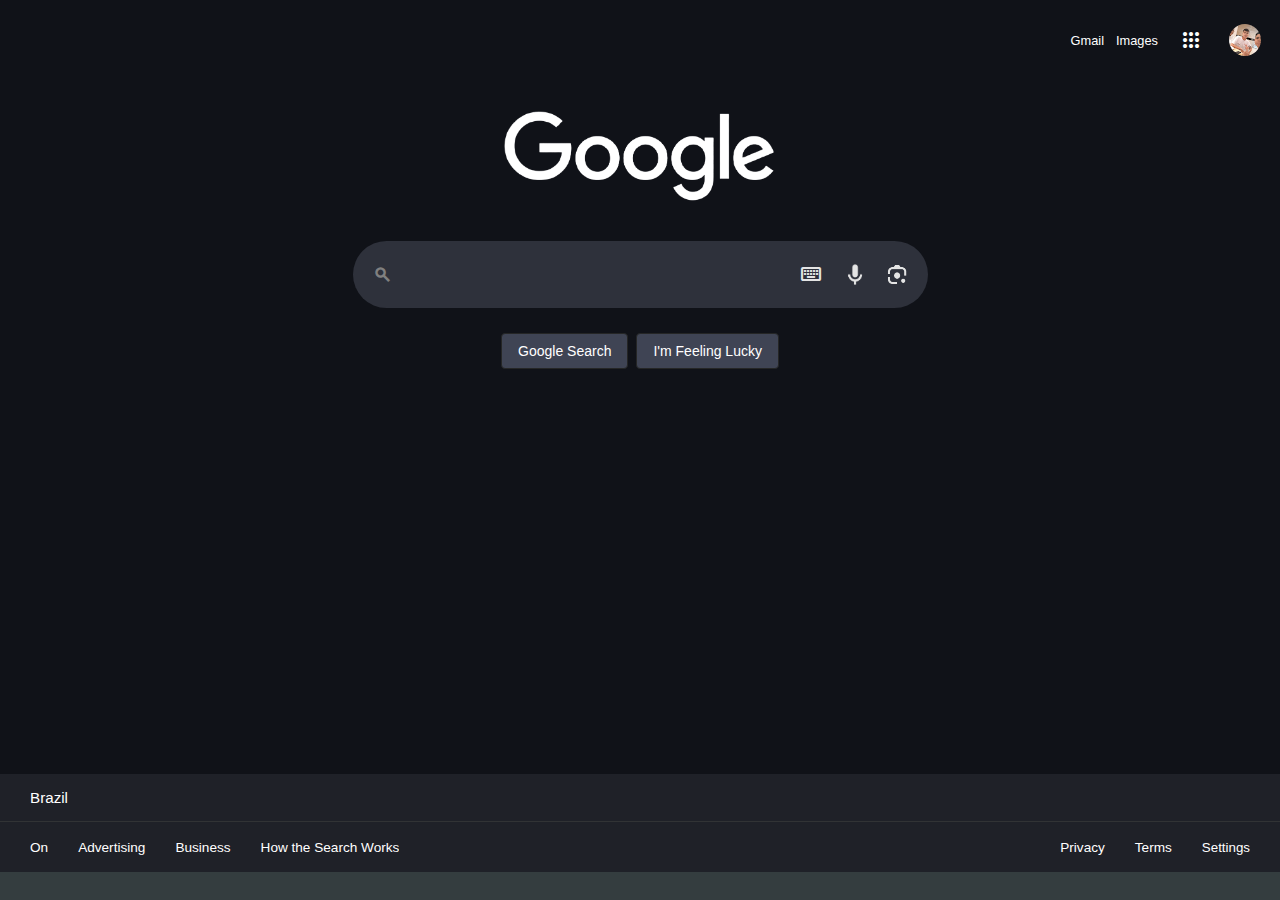
<file: index.html>
<!DOCTYPE html>
<html lang="pt-BR">
<head>
    <meta charset="UTF-8">
    <meta name="viewport" content="width=device-width, initial-scale=1.0">
    <link rel="preconnect" href="https://fonts.googleapis.com">
    <link rel="stylesheet" href="https://fonts.googleapis.com/css2?family=Material+Symbols+Outlined:opsz,wght,FILL,GRAD@24,400,0,0" />
    <link rel="stylesheet" href="./global/css/style.css">
    <link rel="stylesheet" href="./css/style.css">
    <link rel="shortcut icon" href="https://cdn-icons-png.flaticon.com/512/720/720255.png" type="image/x-icon">
    <script src="./global/js/script.js" defer></script>
    <script src="./js/script.js" defer></script>
    <title>Google</title>
</head>
<body class="over">
    <main class="center over">
        <nav class="center over menu">
            <div class="center over search-more">
                <a href="https://mail.google.com/mail/u/0/?ogbl">Gmail</a>
                <a href="./search-image/search-image.html">Images</a>
                <span class="material-symbols-outlined center over btn-apps">apps</span>
                <img src="./global/image/photo.png" class="btn-perfil" draggable="false" alt="User Photo">
            </div>
        </nav>
        <div class="content-search center over">
            <div class="logo center over"></div>
            <div class="search center over">
                <span class="material-symbols-outlined">search</span>
                <input type="search" autocomplete="off">
                <button class="keyboard center over">
                    <span class="material-symbols-outlined">
                        keyboard
                        </span>
                </button>
                <div class="voice center over"></div>
                <div class="lens center over"></div>
            </div>
            <div class="center over recent-search">
                <div class="center over recent search-1">
                    <span class="material-symbols-outlined center over">
                    schedule
                    </span>
                    <div class="center over content-recent">
                        <p class="over"></p>
                    </div>
                <button class="center over delete-1">Delete</button>
                </div>
                <div class="center over recent search-2">
                    <span class="material-symbols-outlined center over">
                    schedule
                    </span>
                    <div class="center over content-recent">
                        <p class="over"></p>
                    </div>
                <button class="center over delete-2">Delete</button>
                </div>
                <div class="center over recent search-3">
                    <span class="material-symbols-outlined center over">
                    schedule
                    </span>
                    <div class="center over content-recent">
                        <p class="over"></p>
                    </div>
                <button class="center over delete-3">Delete</button>
                </div>
                <div class="center over recent search-4">
                    <span class="material-symbols-outlined center over">
                    schedule
                    </span>
                    <div class="center over content-recent">
                        <p class="over"></p>
                    </div>
                <button class="center over delete-4">Delete</button>
                </div>
                <div class="center over buttons-search-recent">
                    <button class="center over pesquisar">Google Search</button>
                    <button class="center over lucky">I'm Feeling Lucky</button>
                </div>
            </div>
            <div class="center over buttons-search">
                <button class="center over pesquisar">Google Search</button>
                <button class="center over lucky">I'm Feeling Lucky</button>
            </div>
        </div>
        <section class="center over box-settings closed-settings">
            <div class="center over type-settings">
                <a href="https://www.google.com/preferences?hl=pt-BR&authuser=0&fg=1">Search Settings</a>
                <a href="./advanced-search/advanced-search.html">Advanced search</a>
                <a href="https://myaccount.google.com/yourdata/search?utm_source=googlemenu&fg=1&pli=1">Your dara in the Search</a>
                <a href="https://myactivity.google.com/product/search?utm_source=google&hl=pt-BR&fg=1&pli=1">Search history</a>
                <a href="https://support.google.com/websearch/?visit_id=638814425280143952-1043797217&hl=pt-BR&rd=2#topic=3378866">Search help</a>
                <a href="">Send feedback</a>
            </div>
            <div class="center over tema">
                <div class="center over content-tema situacao actived-tema">
                    Dark theme:&nbsp;<span>enabled</span>&nbsp;<span class="material-symbols-outlined center over icon-situacao"></span>
                </div>
            </div>
        </section>
        <section class="center apps closed-app">
            <div class="center allApps">
                <div class="aplicativos center over">
                    <div class="linha-app center over">
                        <a href="https://myaccount.google.com/?utm_source=OGB&utm_medium=app" class="center over app">
                            <img src="./global/image/photo.png" draggable="false" alt="Account" style="border-radius: 50%;">
                            Account
                        </a>
                        <a class="app center over" href="https://www.google.com/?authuser=0">
                            <img src="./global/icons/G.png" draggable="false" alt="Search">
                            Search
                        </a>
                        <a class="app center over" href="https://www.google.com/maps?authuser=0">
                            <img src="./global/icons/maps.webp" draggable="false" alt="Maps">
                            Maps
                        </a>
                    </div>
                    <div class="linha-app center over">
                        <a class="app center over" href="https://www.youtube.com/?authuser=0">
                            <img src="./global/icons/youtube.png" draggable="false" alt="Youtube">
                            Youtube
                        </a>
                        <a class="app center over" href="https://play.google.com/store/games?device=windows">
                            <img src="./global/icons/google-play.png" draggable="false" alt="Play">
                            Play
                        </a>
                        <a class="app center over" href="https://news.google.com/?authuser=0">
                            <img src="./global/icons/news.png" draggable="false" alt="News">
                            News
                        </a>
                    </div>
                    <div class="linha-app center over">
                        <a class="app center over" href="https://mail.google.com/mail/u/0/">
                            <img src="./global/icons/gmail.png" draggable="false" alt="Gmail">
                            Gmail
                        </a>
                        <a class="app center over" href="https://meet.google.com/landing?hs=197&authuser=0&pli=1">
                            <img src="./global/icons/meet.png" draggable="false" alt="Meet">
                            Meet
                        </a>
                        <a class="app center over" href="https://chat.google.com/?authuser=0">
                            <img src="./global/icons/chat.png" draggable="false" alt="Chat">
                            Chat
                        </a>
                    </div>
                    <div class="linha-app center over">
                        <a class="app center over" href="https://contacts.google.com/">
                            <img src="./global/icons/contacts.png" draggable="false" alt="Contacts">
                            Contacts
                        </a>
                        <a class="app center over" href="https://drive.google.com/?authuser=0">
                            <img src="./global/icons/google-drive.png" draggable="false" alt="Drive">
                            Drive
                        </a>
                        <a class="app center over" href="https://calendar.google.com/calendar/u/0/r?pli=1">
                            <img src="./global/icons/agenda.png" draggable="false" alt="Calendar">
                            Calendar
                        </a>
                    </div>
                    <div class="linha-app center over">
                        <a class="app center over" href="https://translate.google.com/?sl=en&tl=pt&op=translate">
                            <img src="./global/icons/tradutor.png" draggable="false" alt="Translator">
                            Translator
                        </a>
                        <a class="app center over" href="https://photos.google.com/?pli=1">
                            <img src="./global/icons/fotos.png" draggable="false" alt="Photos">
                            Photos
                        </a>
                        <a class="app center over" href="https://www.google.com/shopping?source=og&authuser=0">
                            <img src="./global/icons/shopping.png" draggable="false" alt="Shopping">
                            Shopping
                        </a>
                    </div>
                    <div class="linha-app center over">
                        <div class="app center over" href="https://gemini.google.com/?utm_source=app_launcher&utm_medium=owned&utm_campaign=base_all">
                            <img src="./global/icons/Gemini.png" draggable="false" alt="Gemini">
                            Gemini
                        </div>
                    </div>
                </div>
                <div class="docs center over">
                    <div class="linha-app center over">
                        <a href="https://www.google.com/finance/?authuser=0" class="center over app">
                            <img src="./global/icons/financas.png" draggable="false" alt="Finances" style="border-radius: 50%;">
                            Finances
                        </a>
                        <a class="app center over" href="https://docs.google.com/document/u/0/?usp=docs_alc&pli=1">
                            <img src="./global/icons/docs.png" draggable="false" alt="Documents">
                            Documents
                        </a>
                        <a class="app center over" href="https://docs.google.com/spreadsheets/u/0/">
                            <img src="./global/icons/planilhas.png" draggable="false" alt="Spreadsheets">
                            Spreadsheets
                        </a>
                    </div>
                    <div class="linha-app center over">
                        <a class="app center over" href="https://docs.google.com/presentation/u/0/">
                            <img src="./global/icons/apresentacao.png" draggable="false" alt="Presentations">
                            Presentations
                        </a>
                        <a class="app center over" href="https://books.google.com/?authuser=0">
                            <img src="./global/icons/book.webp" draggable="false" alt="Books">
                            Books
                        </a>
                        <a class="app center over" href="https://www.blogger.com/about/?bpli=1">
                            <img src="./global/icons/blogger.jpg" draggable="false" alt="Blogger">
                            Blogger
                        </a>
                    </div>
                    <div class="linha-app center over">
                        <a class="app center over" href="https://keep.google.com/u/0/">
                            <img src="./global/icons/keep.png" draggable="false" alt="Keep">
                            Keep
                        </a>
                        <a class="app center over" href="https://classroom.google.com/">
                            <img src="./global/icons/classroom.svg" draggable="false" alt="Classroom">
                            Classroom
                        </a>
                        <a class="app center over" href="https://earth.google.com/web/?authuser=0">
                            <img src="./global/icons/earth.png" draggable="false" alt="Earth">
                            Earth
                        </a>
                    </div>
                    <div class="linha-app center over">
                        <a class="app center over" href="https://www.google.com/interests/saved?authuser=0https://www.google.com/interests/saved?authuser=0">
                            <img src="./global/icons/save.png" draggable="false" alt="Save">
                            Save
                        </a>
                        <a class="app center over" href="https://artsandculture.google.com/?utm_source=ogs.google.com&utm_medium=referral&authuser=0">
                            <img src="./global/icons/art.png" draggable="false" alt="Culture">
                            Culture
                        </a>
                        <a class="app center over" href="https://ads.google.com/home/?subid=ww-ww-xs-ip-awhc-a-ogb_cons!o2&authuser=0">
                            <img src="./global/icons/ads.png" draggable="false" alt="Google Ads">
                            Google Ads
                        </a>
                    </div>
                    <div class="linha-app center over">
                        <a class="app center over" href="https://one.google.com/?utm_source=app_launcher&utm_medium=web&utm_campaign=all&utm_content=google_oo">
                            <img src="./global/icons/one.png" draggable="false" alt="Google One">
                            Google One
                        </a>
                        <a class="app center over" href="https://www.google.com/travel/?dest_src=al&authuser=0">
                            <img src="./global/icons/viages.svg" draggable="false" alt="Trips">
                            Trips
                        </a>
                        <a class="app center over" href="https://docs.google.com/forms/u/0/">
                            <img src="./global/icons/form.png" draggable="false" alt="Forms">
                            Forms
                        </a>
                    </div>
                    <div class="linha-app center over">
                        <a class="app center over" href="https://store.google.com/?utm_source=app_launcher&utm_medium=google_oo&utm_campaign=GS107345&authuser=0">
                            <img src="./global/icons/google-store.png" draggable="false" alt="Google Store">
                            Google Store
                        </a>
                        <a class="app center over" href="https://myadcenter.google.com/?ref=app-launcher&authuser=0">
                            <img src="./global/icons/anuncios.webp" draggable="false" alt="My Ad Center">
                            My Ad Center
                        </a>
                        <a class="app center over" href="https://merchants.google.com/noaccess/?authuser=0&continue=https://merchants.google.com/mc/?authuser%3D0">
                            <img src="./global/icons/merchan.png" draggable="false" alt="Merchant Center">
                            Menchant Center
                        </a>
                    </div>
                    <div class="linha-app center over">
                        <a class="app center over" href="https://chromewebstore.google.com/">
                            <img src="./global/icons/google-chrome.png" draggable="false" alt="Chrome Store">
                            Chrome Store
                        </a>
                        <a class="app center over" href="https://passwords.google.com/?utm_source=OGB&utm_medium=AL&pli=1">
                            <img src="./global/icons/password.png" draggable="false" alt="Password Manager">
                            Password Manager
                        </a>
                        <a class="app center over" href="https://analytics.google.com/analytics/web/?utm_source=OGB&utm_medium=app&authuser=0">
                            <img src="./global/icons/analytics.png" draggable="false" alt="Analytics">
                            Analytics
                        </a>
                    </div>
                    <div class="linha-app center over">
                        <div class="app center over" href="https://music.youtube.com/?utm_source=app_launcher">
                            <img src="./global/icons/music.png" draggable="false" alt="Youtube Music">
                            Youtube Music
                        </div>
                    </div>
                </div>
                <div class="center over more-app">
                    <button type="button" class="center over btn-more-app">
                        <a href="https://about.google/products/">More from Google</a>
                    </button>
                </div>
            </div>
        </section>
        <div class="center over hover-apps">
            Google Apps
        </div>
        <div class="center over hover-perfil">
            <p>Google Account<p>
            <p class="color-account">Eryck Borges</p>
            <p class="color-account">eryckborges2502@gmail.com</p>
        </div>
    </main>
    <footer class="center over footer">
        <div class="pais center over">
            <span>Brazil</span>
        </div>
        <nav class="center over footer-links">
            <div class="left-links center over">
                <a href="https://about.google/?utm_source=google-BR&utm_medium=referral&utm_campaign=hp-footer&fg=1">On</a>
                <a href="https://ads.google.com/intl/pt-BR_br/home/?subid=ww-ww-et-g-awa-a-g_hpafoot1_1!o2&utm_source=google.com&utm_medium=referral&utm_campaign=google_hpafooter&fg=1">Advertising</a>
                <a href="https://www.google.com/business/?subid=ww-ww-et-g-awa-a-g_hpbfoot1_1!o2&utm_source=google.com&utm_medium=referral&utm_campaign=google_hpbfooter&fg=1">Business</a>
                <a href="https://www.google.com/search/howsearchworks/?fg=1">How the Search Works</a>
            </div>
            <div class="right-links center over">
                <a href="https://policies.google.com/privacy?hl=pt-BR&fg=1">Privacy</a>
                <a href="https://policies.google.com/terms?hl=pt-BR&fg=1">Terms</a>
                <button class="center over settings">Settings</button>
            </div>
        </nav>  
    </footer>
</body>
</html>
</file>
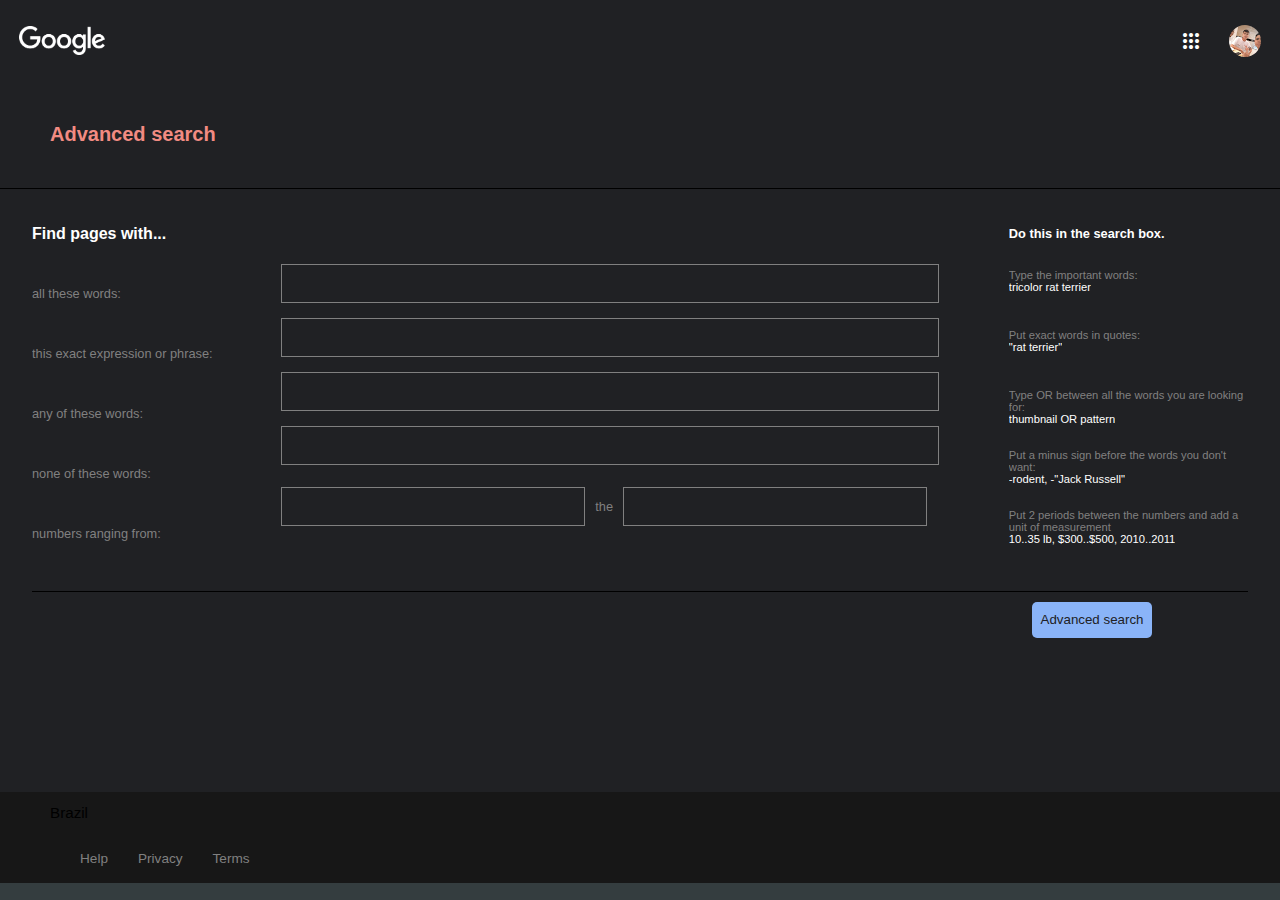
<file: advanced-search/advanced-search.html>
<!DOCTYPE html>
<html lang="pt-BR">
<head>
    <meta charset="UTF-8">
    <meta name="viewport" content="width=device-width, initial-scale=1.0">
    <link rel="preconnect" href="https://fonts.googleapis.com">
    <link rel="stylesheet" href="https://fonts.googleapis.com/css2?family=Material+Symbols+Outlined:opsz,wght,FILL,GRAD@24,400,0,0" />
    <link rel="stylesheet" href="../global/css/style.css">
    <link rel="stylesheet" href="./css/style.css">
    <link rel="shortcut icon" href="https://cdn-icons-png.flaticon.com/512/720/720255.png" type="image/x-icon">
    <script src="../global/js/script.js" defer></script>
    <script src="./js/script.js" defer></script>
    <title>Google Advanced Search</title>
</head>
<body class="over center">
    <main class="center over">
        <nav class="center over menu">
            <img src="./icon/google.png" draggable="false" class="center over logoGoogle" alt="Logo Google">
            <div class="center over search-more">
                <span class="material-symbols-outlined center over btn-apps">apps</span>
                <img src="../global/image/photo.png" class="btn-perfil" draggable="false" alt="User Photo">
            </div>
        </nav>
        <section class="center over advanced-search">
            <div class="center over form">
                <div class="over advanced center">
                    <h1 class="over">Advanced search</h1>
                </div>
                <div class="center over content-form">
                    <div class="center over first-form">
                    <div class="center over desc"> 
                        <h2 class="over center">Find pages with...</h2>
                        <span class="over center">all these words:</span>
                        <span class="over center">this exact expression or phrase:</span>
                        <span class="over center">any of these words:</span>
                        <span class="over center">none of these words:</span>
                        <span class="over center">numbers ranging from:</span>
                    </div>
                    <div class="center over inputs">
                        <div class="space"></div>
                        <input type="text" class="all">
                        <input type="text" class="all">
                        <input type="text" class="all">
                        <input type="text" class="all">
                        <div class="center over allType">
                            <input type="text">the
                            <input type="text">
                        </div>
                    </div>
                    <div class="center over descType"> 
                        <h2 class="over center">Do this in the search box.</h2>
                        <span class="over center">Type the important words:<span class="over" style="color: var(--branco)"> tricolor rat terrier</span></span>
                        <span class="over center">Put exact words in quotes:<span class="over" style="color: var(--branco)">"rat terrier"</span></span>
                        <span class="over center">Type OR between all the words you are looking for:<span class="over" style="color: var(--branco)">thumbnail OR pattern</span></span>
                        <span class="over center">Put a minus sign before the words you don't want:<span class="over" style="color: var(--branco)">-rodent, -"Jack Russell"</span></span>
                        <span class="over center">Put 2 periods between the numbers and add a unit of measurement<span class="over" style="color: var(--branco)">10..35 lb, $300..$500, 2010..2011</span></span>
                    </div>
                    </div>
                    <div class="btn-search center over">
                        <button class="btn-advanced-search center over">
                            Advanced search
                        </button>
                    </div>
                </div>
            </div>
        </section>
        <section class="center apps closed-app">
            <div class="center allApps">
                <div class="aplicativos center over">
                    <div class="linha-app center over">
                        <a href="https://myaccount.google.com/?utm_source=OGB&utm_medium=app" class="center over app">
                            <img src="../global/image/photo.png" draggable="false" alt="Account" style="border-radius: 50%;">
                            Account
                        </a>
                        <a class="app center over" href="https://www.google.com/?authuser=0">
                            <img src="../global/icons/G.png" draggable="false" alt="Search">
                            Search
                        </a>
                        <a class="app center over" href="https://www.google.com/maps?authuser=0">
                            <img src="../global/icons/maps.webp" draggable="false" alt="Maps">
                            Maps
                        </a>
                    </div>
                    <div class="linha-app center over">
                        <a class="app center over" href="https://www.youtube.com/?authuser=0">
                            <img src="../global/icons/youtube.png" draggable="false" alt="Youtube">
                            Youtube
                        </a>
                        <a class="app center over" href="https://play.google.com/store/games?device=windows">
                            <img src="../global/icons/google-play.png" draggable="false" alt="Play">
                            Play
                        </a>
                        <a class="app center over" href="https://news.google.com/?authuser=0">
                            <img src="../global/icons/news.png" draggable="false" alt="News">
                            News
                        </a>
                    </div>
                    <div class="linha-app center over">
                        <a class="app center over" href="https://mail.google.com/mail/u/0/">
                            <img src="../global/icons/gmail.png" draggable="false" alt="Gmail">
                            Gmail
                        </a>
                        <a class="app center over" href="https://meet.google.com/landing?hs=197&authuser=0&pli=1">
                            <img src="../global/icons/meet.png" draggable="false" alt="Meet">
                            Meet
                        </a>
                        <a class="app center over" href="https://chat.google.com/?authuser=0">
                            <img src="../global/icons/chat.png" draggable="false" alt="Chat">
                            Chat
                        </a>
                    </div>
                    <div class="linha-app center over">
                        <a class="app center over" href="https://contacts.google.com/">
                            <img src="../global/icons/contacts.png" draggable="false" alt="Contacts">
                            Contacts
                        </a>
                        <a class="app center over" href="https://drive.google.com/?authuser=0">
                            <img src="../global/icons/google-drive.png" draggable="false" alt="Drive">
                            Drive
                        </a>
                        <a class="app center over" href="https://calendar.google.com/calendar/u/0/r?pli=1">
                            <img src="../global/icons/agenda.png" draggable="false" alt="Calendar">
                            Calendar
                        </a>
                    </div>
                    <div class="linha-app center over">
                        <a class="app center over" href="https://translate.google.com/?sl=en&tl=pt&op=translate">
                            <img src="../global/icons/tradutor.png" draggable="false" alt="Translator">
                            Translator
                        </a>
                        <a class="app center over" href="https://photos.google.com/?pli=1">
                            <img src="../global/icons/fotos.png" draggable="false" alt="Photos">
                            Photos
                        </a>
                        <a class="app center over" href="https://www.google.com/shopping?source=og&authuser=0">
                            <img src="../global/icons/shopping.png" draggable="false" alt="Shopping">
                            Shopping
                        </a>
                    </div>
                    <div class="linha-app center over">
                        <div class="app center over" href="https://gemini.google.com/?utm_source=app_launcher&utm_medium=owned&utm_campaign=base_all">
                            <img src="../global/icons/Gemini.png" draggable="false" alt="Gemini">
                            Gemini
                        </div>
                    </div>
                </div>
                <div class="docs center over">
                    <div class="linha-app center over">
                        <a href="https://www.google.com/finance/?authuser=0" class="center over app">
                            <img src="../global/icons/financas.png" draggable="false" alt="Finances" style="border-radius: 50%;">
                            Finances
                        </a>
                        <a class="app center over" href="https://docs.google.com/document/u/0/?usp=docs_alc&pli=1">
                            <img src="../global/icons/docs.png" draggable="false" alt="Documents">
                            Documents
                        </a>
                        <a class="app center over" href="https://docs.google.com/spreadsheets/u/0/">
                            <img src="../global/icons/planilhas.png" draggable="false" alt="Spreadsheets">
                            Spreadsheets
                        </a>
                    </div>
                    <div class="linha-app center over">
                        <a class="app center over" href="https://docs.google.com/presentation/u/0/">
                            <img src="../global/icons/apresentacao.png" draggable="false" alt="Presentations">
                            Presentations
                        </a>
                        <a class="app center over" href="https://books.google.com/?authuser=0">
                            <img src="../global/icons/book.webp" draggable="false" alt="Books">
                            Books
                        </a>
                        <a class="app center over" href="https://www.blogger.com/about/?bpli=1">
                            <img src="../global/icons/blogger.jpg" draggable="false" alt="Blogger">
                            Blogger
                        </a>
                    </div>
                    <div class="linha-app center over">
                        <a class="app center over" href="https://keep.google.com/u/0/">
                            <img src="../global/icons/keep.png" draggable="false" alt="Keep">
                            Keep
                        </a>
                        <a class="app center over" href="https://classroom.google.com/">
                            <img src="../global/icons/classroom.svg" draggable="false" alt="Classroom">
                            Classroom
                        </a>
                        <a class="app center over" href="https://earth.google.com/web/?authuser=0">
                            <img src="../global/icons/earth.png" draggable="false" alt="Earth">
                            Earth
                        </a>
                    </div>
                    <div class="linha-app center over">
                        <a class="app center over" href="https://www.google.com/interests/saved?authuser=0https://www.google.com/interests/saved?authuser=0">
                            <img src="../global/icons/save.png" draggable="false" alt="Save">
                            Save
                        </a>
                        <a class="app center over" href="https://artsandculture.google.com/?utm_source=ogs.google.com&utm_medium=referral&authuser=0">
                            <img src="../global/icons/art.png" draggable="false" alt="Culture">
                            Culture
                        </a>
                        <a class="app center over" href="https://ads.google.com/home/?subid=ww-ww-xs-ip-awhc-a-ogb_cons!o2&authuser=0">
                            <img src="../global/icons/ads.png" draggable="false" alt="Google Ads">
                            Google Ads
                        </a>
                    </div>
                    <div class="linha-app center over">
                        <a class="app center over" href="https://one.google.com/?utm_source=app_launcher&utm_medium=web&utm_campaign=all&utm_content=google_oo">
                            <img src="../global/icons/one.png" draggable="false" alt="Google One">
                            Google One
                        </a>
                        <a class="app center over" href="https://www.google.com/travel/?dest_src=al&authuser=0">
                            <img src="../global/icons/viages.svg" draggable="false" alt="Trips">
                            Trips
                        </a>
                        <a class="app center over" href="https://docs.google.com/forms/u/0/">
                            <img src="../global/icons/form.png" draggable="false" alt="Forms">
                            Forms
                        </a>
                    </div>
                    <div class="linha-app center over">
                        <a class="app center over" href="https://store.google.com/?utm_source=app_launcher&utm_medium=google_oo&utm_campaign=GS107345&authuser=0">
                            <img src="../global/icons/google-store.png" draggable="false" alt="Google Store">
                            Google Store
                        </a>
                        <a class="app center over" href="https://myadcenter.google.com/?ref=app-launcher&authuser=0">
                            <img src="../global/icons/anuncios.webp" draggable="false" alt="My Ad Center">
                            My Ad Center
                        </a>
                        <a class="app center over" href="https://merchants.google.com/noaccess/?authuser=0&continue=https://merchants.google.com/mc/?authuser%3D0">
                            <img src="../global/icons/merchan.png" draggable="false" alt="Merchant Center">
                            Menchant Center
                        </a>
                    </div>
                    <div class="linha-app center over">
                        <a class="app center over" href="https://chromewebstore.google.com/">
                            <img src="../global/icons/google-chrome.png" draggable="false" alt="Chrome Store">
                            Chrome Store
                        </a>
                        <a class="app center over" href="https://passwords.google.com/?utm_source=OGB&utm_medium=AL&pli=1">
                            <img src="../global/icons/password.png" draggable="false" alt="Password Manager">
                            Password Manager
                        </a>
                        <a class="app center over" href="https://analytics.google.com/analytics/web/?utm_source=OGB&utm_medium=app&authuser=0">
                            <img src="../global/icons/analytics.png" draggable="false" alt="Analytics">
                            Analytics
                        </a>
                    </div>
                    <div class="linha-app center over">
                        <div class="app center over" href="https://music.youtube.com/?utm_source=app_launcher">
                            <img src="../global/icons/music.png" draggable="false" alt="Youtube Music">
                            Youtube Music
                        </div>
                    </div>
                </div>
                <div class="center over more-app">
                    <button type="button" class="center over btn-more-app">
                        <a href="https://about.google/products/">More from Google</a>
                    </button>
                </div>
            </div>
        </section>
        <section class="center over box-settings closed-settings">
            <div class="center over type-settings">
                <a href="https://www.google.com/preferences?hl=pt-BR&authuser=0&fg=1">Search Settings</a>
                <a href="../advanced-search/advanced-search.html">Advanced search</a>
                <a href="https://myactivity.google.com/product/search?utm_source=google&hl=pt-BR&fg=1&pli=1">Search history</a>
                <a href="https://support.google.com/websearch/?visit_id=638814425280143952-1043797217&hl=pt-BR&rd=2#topic=3378866">Search help</a>
                <a href="">Send feedback</a>
            </div>
            <div class="center over tema">
                <div class="center over content-tema">
                    Dark theme:&nbsp;<span class="situacao actived-tema">enabled</span>&nbsp;<span class="material-symbols-outlined icon-situacao center over"></span>
                </div>
            </div>
        </section>
        <div class="center over hover-apps">
            Google Apps
        </div>
        <div class="center over hover-perfil">
            <p>Google Account<p>
            <p class="color-account">Eryck Borges</p>
            <p class="color-account">eryckborges2502@gmail.com</p>
        </div>
    </main>
    <footer class="center over footer-advanced">
        <div class="pais center over">
            <span>Brazil</span>
        </div>
        <nav class="center over footer-links">
            <div class="left-links center over">
                <a href="https://support.google.com/websearch/?visit_id=638816207291081347-2089850011&hl=pt-BR&rd=2#topic=3378866">Help</a>
                <a href="https://policies.google.com/privacy?hl=pt-BR&fg=1">Privacy</a>
                <a href="https://policies.google.com/terms?hl=pt-BR&fg=1">Terms</a>
            </div>
        </nav>
    </footer>
</body>
</html>
</file>
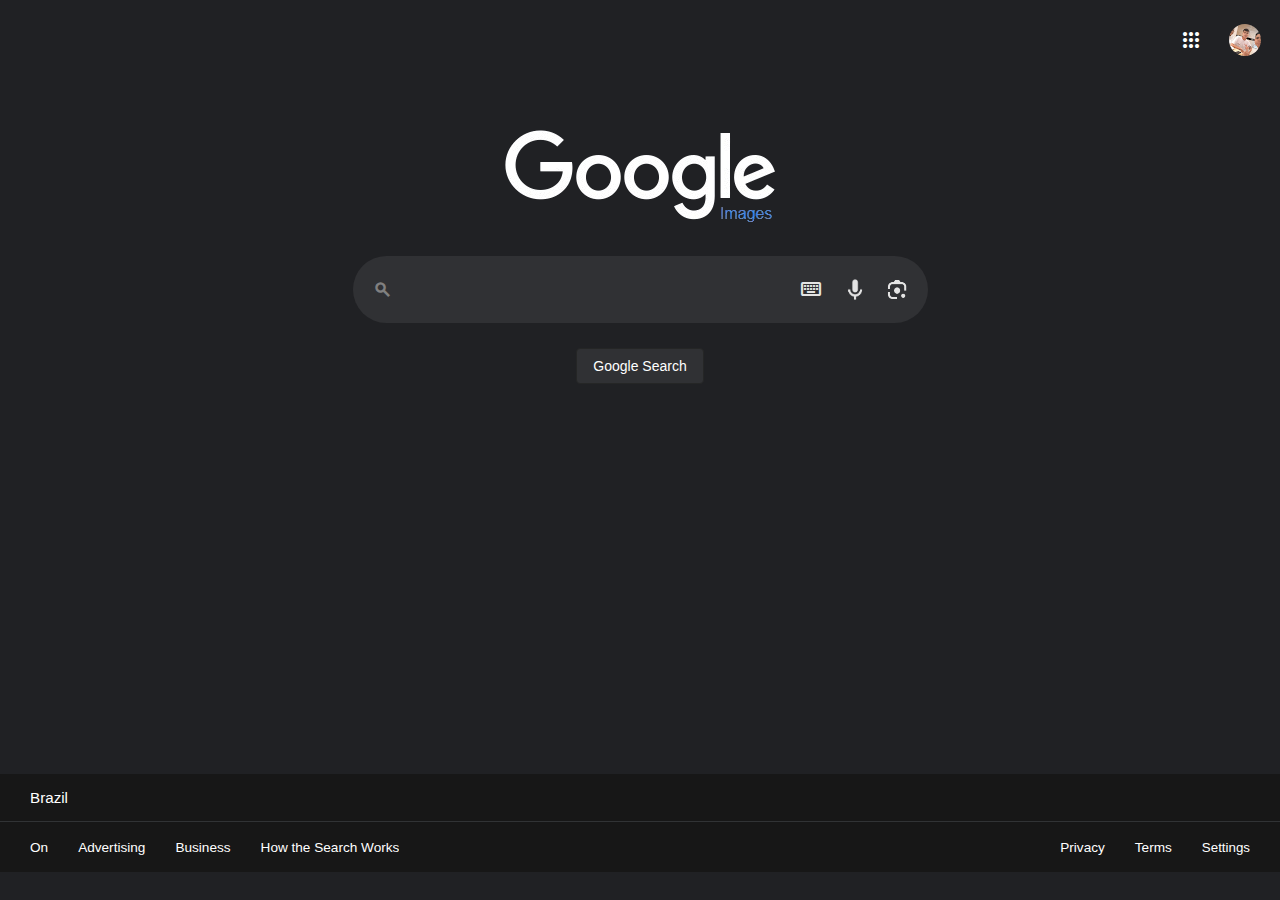
<file: search-image/search-image.html>
<!DOCTYPE html>
<html lang="pt-BR">
<head>
    <meta charset="UTF-8">
    <meta name="viewport" content="width=device-width, initial-scale=1.0">
    <link rel="preconnect" href="https://fonts.googleapis.com">
    <link rel="stylesheet" href="https://fonts.googleapis.com/css2?family=Material+Symbols+Outlined:opsz,wght,FILL,GRAD@24,400,0,0" />
    <link rel="stylesheet" href="../global/css/style.css">
    <link rel="stylesheet" href="./css/style.css">
    <link rel="shortcut icon" href="https://cdn-icons-png.flaticon.com/512/720/720255.png" type="image/x-icon">
    <script src="../global/js/script.js" defer></script>
    <title>Google Images</title>
</head>
<body class="over center">
    <main class="center over">
        <nav class="center over menu">
            <div class="center over search-more">
                <span class="material-symbols-outlined center over btn-apps">apps</span>
                <img src="../global/image/photo.png" draggable="false" class="btn-perfil" alt="User Photo">
            </div>
        </nav>
        <div class="content-search center over">
            <div class="logo center over">
                <img src="./icon/google-image.png" draggable="false" alt="Logo Google Image">
            </div>
            <div class="search center over">
                <span class="material-symbols-outlined">search</span>
                <input type="search" class="image" autocomplete="off">
                <button class="keyboard center over">
                    <span class="material-symbols-outlined">
                        keyboard
                        </span>
                </button>
                <div class="voice center over"></div>
                <div class="lens center over"></div>
            </div>
            <div class="center over recent-search">
                <div class="center over recent search-1">
                    <span class="material-symbols-outlined center over">
                    schedule
                    </span>
                    <div class="center over content-recent">
                        <p class="over"></p>
                    </div>
                <button class="center over delete-1">Delete</button>
                </div>
                <div class="center over recent search-2">
                    <span class="material-symbols-outlined center over">
                    schedule
                    </span>
                    <div class="center over content-recent">
                        <p class="over"></p>
                    </div>
                <button class="center over delete-2">Delete</button>
                </div>
                <div class="center over recent search-3">
                    <span class="material-symbols-outlined center over">
                    schedule
                    </span>
                    <div class="center over content-recent">
                        <p class="over"></p>
                    </div>
                <button class="center over delete-3">Delete</button>
                </div>
                <div class="center over recent search-4">
                    <span class="material-symbols-outlined center over">
                    schedule
                    </span>
                    <div class="center over content-recent">
                        <p class="over"></p>
                    </div>
                <button class="center over delete-4">Delete</button>
                </div>
                <div class="center over buttons-search-recent">
                    <button class="center over pesquisar">Google Search</button>
                </div>
            </div>
            <div class="center over buttons-search">
                <button class="center over pesquisar">Google Search</button>
            </div>
        </div>
        <section class="center over box-settings closed-settings">
            <div class="center over type-settings">
                <a href="https://www.google.com/preferences?hl=pt-BR&authuser=0&fg=1">Search Settings</a>
                <a href="../advanced-search/advanced-search.html">Advanced search</a>
                <a href="https://myactivity.google.com/product/search?utm_source=google&hl=pt-BR&fg=1&pli=1">Search history</a>
                <a href="https://support.google.com/websearch/?visit_id=638814425280143952-1043797217&hl=pt-BR&rd=2#topic=3378866">Search help</a>
                <a href="">Send feedback</a>
            </div>
            <div class="center over tema">
                <div class="center over content-tema">
                    Dark theme:&nbsp;<span class="situacao actived-tema">enabled</span>&nbsp;<span class="material-symbols-outlined icon-situacao center over"></span>
                </div>
            </div>
        </section>
        <section class="center apps closed-app">
            <div class="center allApps">
                <div class="aplicativos center over">
                    <div class="linha-app center over">
                        <a href="https://myaccount.google.com/?utm_source=OGB&utm_medium=app" class="center over app">
                            <img src="../global/image/photo.png" draggable="false" alt="Account" style="border-radius: 50%;">
                            Account
                        </a>
                        <a class="app center over" href="https://www.google.com/?authuser=0">
                            <img src="../global/icons/G.png" draggable="false" alt="Search">
                            Search
                        </a>
                        <a class="app center over" href="https://www.google.com/maps?authuser=0">
                            <img src="../global/icons/maps.webp" draggable="false" alt="Maps">
                            Maps
                        </a>
                    </div>
                    <div class="linha-app center over">
                        <a class="app center over" href="https://www.youtube.com/?authuser=0">
                            <img src="../global/icons/youtube.png" draggable="false" alt="Youtube">
                            Youtube
                        </a>
                        <a class="app center over" href="https://play.google.com/store/games?device=windows">
                            <img src="../global/icons/google-play.png" draggable="false" alt="Play">
                            Play
                        </a>
                        <a class="app center over" href="https://news.google.com/?authuser=0">
                            <img src="../global/icons/news.png" draggable="false" alt="News">
                            News
                        </a>
                    </div>
                    <div class="linha-app center over">
                        <a class="app center over" href="https://mail.google.com/mail/u/0/">
                            <img src="../global/icons/gmail.png" draggable="false" alt="Gmail">
                            Gmail
                        </a>
                        <a class="app center over" href="https://meet.google.com/landing?hs=197&authuser=0&pli=1">
                            <img src="../global/icons/meet.png" draggable="false" alt="Meet">
                            Meet
                        </a>
                        <a class="app center over" href="https://chat.google.com/?authuser=0">
                            <img src="../global/icons/chat.png" draggable="false" alt="Chat">
                            Chat
                        </a>
                    </div>
                    <div class="linha-app center over">
                        <a class="app center over" href="https://contacts.google.com/">
                            <img src="../global/icons/contacts.png" draggable="false" alt="Contacts">
                            Contacts
                        </a>
                        <a class="app center over" href="https://drive.google.com/?authuser=0">
                            <img src="../global/icons/google-drive.png" draggable="false" alt="Drive">
                            Drive
                        </a>
                        <a class="app center over" href="https://calendar.google.com/calendar/u/0/r?pli=1">
                            <img src="../global/icons/agenda.png" draggable="false" alt="Calendar">
                            Calendar
                        </a>
                    </div>
                    <div class="linha-app center over">
                        <a class="app center over" href="https://translate.google.com/?sl=en&tl=pt&op=translate">
                            <img src="../global/icons/tradutor.png" draggable="false" alt="Translator">
                            Translator
                        </a>
                        <a class="app center over" href="https://photos.google.com/?pli=1">
                            <img src="../global/icons/fotos.png" draggable="false" alt="Photos">
                            Photos
                        </a>
                        <a class="app center over" href="https://www.google.com/shopping?source=og&authuser=0">
                            <img src="../global/icons/shopping.png" draggable="false" alt="Shopping">
                            Shopping
                        </a>
                    </div>
                    <div class="linha-app center over">
                        <div class="app center over" href="https://gemini.google.com/?utm_source=app_launcher&utm_medium=owned&utm_campaign=base_all">
                            <img src="../global/icons/Gemini.png" draggable="false" alt="Gemini">
                            Gemini
                        </div>
                    </div>
                </div>
                <div class="docs center over">
                    <div class="linha-app center over">
                        <a href="https://www.google.com/finance/?authuser=0" class="center over app">
                            <img src="../global/icons/financas.png" draggable="false" alt="Finances" style="border-radius: 50%;">
                            Finances
                        </a>
                        <a class="app center over" href="https://docs.google.com/document/u/0/?usp=docs_alc&pli=1">
                            <img src="../global/icons/docs.png" draggable="false" alt="Documents">
                            Documents
                        </a>
                        <a class="app center over" href="https://docs.google.com/spreadsheets/u/0/">
                            <img src="../global/icons/planilhas.png" draggable="false" alt="Spreadsheets">
                            Spreadsheets
                        </a>
                    </div>
                    <div class="linha-app center over">
                        <a class="app center over" href="https://docs.google.com/presentation/u/0/">
                            <img src="../global/icons/apresentacao.png" draggable="false" alt="Presentations">
                            Presentations
                        </a>
                        <a class="app center over" href="https://books.google.com/?authuser=0">
                            <img src="../global/icons/book.webp" draggable="false" alt="Books">
                            Books
                        </a>
                        <a class="app center over" href="https://www.blogger.com/about/?bpli=1">
                            <img src="../global/icons/blogger.jpg" draggable="false" alt="Blogger">
                            Blogger
                        </a>
                    </div>
                    <div class="linha-app center over">
                        <a class="app center over" href="https://keep.google.com/u/0/">
                            <img src="../global/icons/keep.png" draggable="false" alt="Keep">
                            Keep
                        </a>
                        <a class="app center over" href="https://classroom.google.com/">
                            <img src="../global/icons/classroom.svg" draggable="false" alt="Classroom">
                            Classroom
                        </a>
                        <a class="app center over" href="https://earth.google.com/web/?authuser=0">
                            <img src="../global/icons/earth.png" draggable="false" alt="Earth">
                            Earth
                        </a>
                    </div>
                    <div class="linha-app center over">
                        <a class="app center over" href="https://www.google.com/interests/saved?authuser=0https://www.google.com/interests/saved?authuser=0">
                            <img src="../global/icons/save.png" draggable="false" alt="Save">
                            Save
                        </a>
                        <a class="app center over" href="https://artsandculture.google.com/?utm_source=ogs.google.com&utm_medium=referral&authuser=0">
                            <img src="../global/icons/art.png" draggable="false" alt="Culture">
                            Culture
                        </a>
                        <a class="app center over" href="https://ads.google.com/home/?subid=ww-ww-xs-ip-awhc-a-ogb_cons!o2&authuser=0">
                            <img src="../global/icons/ads.png" draggable="false" alt="Google Ads">
                            Google Ads
                        </a>
                    </div>
                    <div class="linha-app center over">
                        <a class="app center over" href="https://one.google.com/?utm_source=app_launcher&utm_medium=web&utm_campaign=all&utm_content=google_oo">
                            <img src="../global/icons/one.png" draggable="false" alt="Google One">
                            Google One
                        </a>
                        <a class="app center over" href="https://www.google.com/travel/?dest_src=al&authuser=0">
                            <img src="../global/icons/viages.svg" draggable="false" alt="Trips">
                            Trips
                        </a>
                        <a class="app center over" href="https://docs.google.com/forms/u/0/">
                            <img src="../global/icons/form.png" draggable="false" alt="Forms">
                            Forms
                        </a>
                    </div>
                    <div class="linha-app center over">
                        <a class="app center over" href="https://store.google.com/?utm_source=app_launcher&utm_medium=google_oo&utm_campaign=GS107345&authuser=0">
                            <img src="../global/icons/google-store.png" draggable="false" alt="Google Store">
                            Google Store
                        </a>
                        <a class="app center over" href="https://myadcenter.google.com/?ref=app-launcher&authuser=0">
                            <img src="../global/icons/anuncios.webp" draggable="false" alt="My Ad Center">
                            My Ad Center
                        </a>
                        <a class="app center over" href="https://merchants.google.com/noaccess/?authuser=0&continue=https://merchants.google.com/mc/?authuser%3D0">
                            <img src="../global/icons/merchan.png" draggable="false" alt="Merchant Center">
                            Menchant Center
                        </a>
                    </div>
                    <div class="linha-app center over">
                        <a class="app center over" href="https://chromewebstore.google.com/">
                            <img src="../global/icons/google-chrome.png" draggable="false" alt="Chrome Store">
                            Chrome Store
                        </a>
                        <a class="app center over" href="https://passwords.google.com/?utm_source=OGB&utm_medium=AL&pli=1">
                            <img src="../global/icons/password.png" draggable="false" alt="Password Manager">
                            Password Manager
                        </a>
                        <a class="app center over" href="https://analytics.google.com/analytics/web/?utm_source=OGB&utm_medium=app&authuser=0">
                            <img src="../global/icons/analytics.png" draggable="false" alt="Analytics">
                            Analytics
                        </a>
                    </div>
                    <div class="linha-app center over">
                        <div class="app center over" href="https://music.youtube.com/?utm_source=app_launcher">
                            <img src="../global/icons/music.png" draggable="false" alt="Youtube Music">
                            Youtube Music
                        </div>
                    </div>
                </div>
                <div class="center over more-app">
                    <button type="button" class="center over btn-more-app">
                        <a href="https://about.google/products/">More from Google</a>
                    </button>
                </div>
            </div>
        </section>
        <div class="center over hover-apps">
            Google Apps
        </div>
        <div class="center over hover-perfil">
            <p>Google Account<p>
            <p class="color-account">Eryck Borges</p>
            <p class="color-account">eryckborges2502@gmail.com</p>
        </div>
    </main>
    <footer class="center over footer">
        <div class="pais center over">
            <span>Brazil</span>
        </div>
        <nav class="center over footer-links">
            <div class="left-links center over">
                <a href="https://about.google/?utm_source=google-BR&utm_medium=referral&utm_campaign=hp-footer&fg=1">On</a>
                <a href="https://ads.google.com/intl/pt-BR_br/home/?subid=ww-ww-et-g-awa-a-g_hpafoot1_1!o2&utm_source=google.com&utm_medium=referral&utm_campaign=google_hpafooter&fg=1">Advertising</a>
                <a href="https://www.google.com/business/?subid=ww-ww-et-g-awa-a-g_hpbfoot1_1!o2&utm_source=google.com&utm_medium=referral&utm_campaign=google_hpbfooter&fg=1">Business</a>
                <a href="https://www.google.com/search/howsearchworks/?fg=1">How the Search Works</a>
            </div>
            <div class="right-links center over">
                <a href="https://policies.google.com/privacy?hl=pt-BR&fg=1">Privacy</a>
                <a href="https://policies.google.com/terms?hl=pt-BR&fg=1">Terms</a>
                <button class="center over settings">Settings</button>
            </div>
        </nav>  
    </footer>
</body>
</html>
</file>
<file: global/css/style.css>
/* Variaveis */ 
* {
    margin: 0px;
    padding:0px;
    font-family: "Inter", sans-serif;
    user-select: none;
}

:root {
    --footer: #171717;
    --background-google: rgb(52, 61, 63);
    --branco: #ffffffff;
    --background-search-image: #202124;
    --border-footer: #313335;
    --pesquisa-main: #3f4454;
    --pesquisa-image: #4d5156;
    --pesquisa-button: #303134;
    --box-settings: #101218;
    --box-settings-hover: #282a30;
    --footer-main-search: #1f2128;
    --background-apps: #1f1f1f;
    --text-recent-search: #c79efa;
    --border-search: #5f6368;
    --search-main: #2e313b;
    --cinza: #808080;
    --hover-search-main: #3d4049;
}

/* Menu */

.menu {
    width:100%;
    height: 10vh;
    position: relative;
    padding-block: 5px;
    margin:0px;
}

body {
    background-color: var(--background-google);
}

.center {
    display: flex;
    justify-content: center;
    align-items: center;
}

.over {
    overflow: hidden;
}

main {
    height: 86vh;
    width: 100%;
    flex-direction: column;
    justify-content: left !important;
}

/* Footer */

.footer {
    width: 100%;
    height:15%;
    flex-direction: column !important;
    background-color: var(--footer);
}

.pais {
    padding: 15px 30px;
    height: 40%;
    width: 100%;
    border-bottom: 1px solid var(--border-footer);
    justify-content: left !important;
    color: var(--branco);
}

.pais > span {
    margin-left: 30px;
    font-size: 0.95em;
}

.pais > span:hover {
    cursor: text;
}

.footer-links {
    height: 60%;
    padding: 25px 0px;
    width: 100%;
    position: relative;
}

.left-links {
    position: absolute;
    left: 0;
    gap:30px;
}

.left-links:first-child {
    margin-left: 30px;
}

.left-links > a, .right-links > a {
    text-decoration: none;
    color: var(--branco);
    font-size: 0.85em;
}

.left-links > a:hover, .right-links > a:hover, .right-links > button:hover, .search-more > a:hover {
    text-decoration: underline;
}

.right-links {
    position: absolute;
    right: 0;
    gap:30px;
}

.right-links > button {
    background: transparent;
    border:none;
    color: var(--branco);
    cursor: pointer;
}

.right-links:last-child {
    margin-right: 30px;
}

/* Design for box-settings */

.box-settings {
    display: none;
    border-radius: 8px;
    width: 180px;
    height: 230px;
    position: absolute;
    bottom: 45px;
    right: 20px;
    flex-direction: column;
    background-color: var(--box-settings);
    box-shadow: 0px 0px 10px 0.2px rgb(27, 27, 27);
}

.type-settings {
    height: 80%;
    width: 100%;
    flex-direction: column;
}

.type-settings > a {
    width: 100%;
    text-decoration: none;
    height: 20px;
    padding: 5px 20px;
    font-size: 0.9em;
    color: var(--branco);
    margin-left: 25px;
}

.type-settings > a:hover {
    background-color: var(--box-settings-hover);
}

.tema {
    height: 20%;
    width: 100%;
    border-top: 1px solid var(--border-footer);
}

.content-tema {
    padding: 5px 0px;
    width: 100%;
    text-decoration: none;
    height: 20px;
    font-size: 0.9em;
    color: var(--branco);
}

.content-tema:hover {
    background-color: var(--box-settings-hover);
    cursor: pointer;
}

/* Estilos da página como o input de pesquisa */

.search {
    width: 555px;
    height: 7vh;
    border-radius: 50px;
    padding-inline-start: 20px;
    padding-block: 2px;
    background-color: var(--search-main) !important;
    justify-content: left !important;
}

.search > input {  
    outline: none;
    color: var(--branco);
    font-size: 1em;
    height: 100%;
    border:none;
    width: 82%;
    margin-inline:15px;
    background-color: transparent;
}

.search > span {
    font-weight: bold;
    color: gray;
    font-size: 1.2em;
}

.lens, .voice, .keyboard {
    width:5%;
    height: 25px;
    border: none;
    cursor: pointer;
    margin-inline: 10px;
}

.lens {
    margin-inline-end: 20px;
    -webkit-mask-image: url('../../icon/lens.png');
    -webkit-mask-repeat: no-repeat;
    -webkit-mask-size: 110%;

    background-color: rgb(228, 228, 228);
}

.voice {
    -webkit-mask-image: url('../../icon/google-voice.png');
    -webkit-mask-repeat: no-repeat;
    -webkit-mask-size: 110%;
    background-color: rgb(228, 228, 228);
}

.keyboard {
    background-color: transparent;
    color: rgb(228, 228, 228);
}

/* Botões para pesquisa */

.pesquisar, .lucky {
    background-color: var(--pesquisa-main);
    height: 36px;
    min-width: 54px;
    text-align: center;
    cursor: pointer;
    user-select: none;
    margin: 25px 4px;
    padding: 0 16px;
    border: 1px solid #252626;
    border-radius: 4px;
    color: var(--branco);
    font-size: 14px;
}

.pesquisar:hover, .lucky:hover  {
    border: 1px solid gray;
}

/* Caixa de Pesquisa */

.content-search {
    flex-direction: column;
    position: relative;
    justify-content: left !important;
    width: 100%;
    height: calc(100vh - 56px);
    padding-top:30px;
}

.search-more {
    width: 20%;
    height: 80%;
    position: absolute;
    right: 0;
    gap: 12px;
    color: var(--branco);
    justify-content: right !important;
}

.search-more > a {
    font-size: 0.8em;
    text-decoration: none;
    color: var(--branco);
}

.search-more > img {
    margin-inline-end: 14px;
    width: 32px;
    height: 32px;
    padding: 5px;
    border-radius: 50%;
    object-fit: cover;
    cursor: pointer;
    transition: 0.5s linear;
}

.search-more > span {
    width: 32px;
    border-radius: 50%;
    height: 32px;
    padding: 5px;
    cursor: pointer;
    transition: 0.5s linear;
}

.search-more > img:hover, .search-more > span:hover {
    border-radius: 50%;
    background-color: #282929;
    transition: 0.5s linear;
}

/* Apps */

.apps {
    background-color: var(--box-settings-hover);;
    justify-content: left !important;
    overflow-x: hidden;
    overflow-y: auto;
    border:8px solid var(--box-settings-hover);
    border-bottom: 0px;
    border-radius: 20px;
    position: absolute;
    right: 30px;
    top: 60px;
    width: 320px;
    height: 65%;
    flex-direction: column;
}

.allApps {
    height: auto;
    width: 100%;
    flex-direction: column;
    gap: 5px;
}

.aplicativos, .docs {
    align-items: baseline !important;
    width: 100%;
    background-color: var(--background-apps);
    height: 100vh;
    gap: 10px;
    flex-direction: column;
}

.docs {
    height: 140vh;
}

.aplicativos {
    border-bottom-left-radius: 10px;
    border-bottom-right-radius: 10px;
}

.docs {
    border-top-left-radius: 10px;
    border-top-right-radius: 10px;
    border-bottom-left-radius: 20px;
    border-bottom-right-radius: 20px;
}

.linha-app {
    justify-content: left !important;
    width: 100%;
    height: 25%;
    gap: 10px;
}

.linha-app:first-child {
    margin-left: 20px;
}

.app {
    width: 28%;
    background-color: var(--background-apps);
    height: 80%;
    border-radius: 20px;
    flex-direction: column;
    cursor: pointer;
    text-decoration: none;
    color: var(--branco);
    font-size: 0.9em;
    text-align: center;
}

.app > img {
    object-fit: cover;
    width: auto;
    height: 50%;
    margin-block: 5px;
}

.app:hover {
    background-color: var(--border-footer);
}

.more-app {
    width: 100%;
    height: 15vh;
}

.btn-more-app {
    width: 50%;
    height: 6vh;
    border-radius: 50px;
    border: 1px solid gray;
    cursor: pointer;
    font-size: 1em;
    background-color: transparent;
}

.btn-more-app > a {
    text-decoration: none;
    color: #9db9e8;
}

.btn-more-app:hover {
    background-color: #3c4043;
    box-shadow: 0px 2px 10px 0.01px rgb(34, 34, 34);
}

.closed-app, .closed-settings {
    display: none;
    z-index: 99;
}

.open-app, .open-settings {
    display: flex;
    z-index: 99;
}

::-webkit-scrollbar {
    width: 6px;
    height: 8px;
}

::-webkit-scrollbar-track {
    background: transparent;
}

::-webkit-scrollbar-thumb {
    background-color: #888; 
    border-radius: 4px;
}

::-webkit-scrollbar-thumb:hover {
    background-color: #555; 
}

/* Hover de elementos */

.hover-apps {
    display: none;
    width: 100px;
    height: 25px;
    background-color: var(--box-settings-hover);
    position: absolute;
    top: 55px;
    border-radius: 5px;
    right: 40px;
    font-size: 0.8em;
    color: var(--branco);
    z-index: 99;
}

.hover-perfil {
    display: none;
    flex-direction: column;
    align-items: baseline !important;
    padding: 5px 10px;
    background-color: var(--box-settings-hover);
    position: absolute;
    top: 55px;
    border-radius: 5px;
    right: 10px;
    font-size: 0.8em;
    gap: 2px;
    color: var(--branco);
    z-index: 99;
}

.color-account {
    color: gray;
}

/* Temas */

.icon-situacao {
    width: 20px;
    height: 20px;
}

/* Recent Search */

.search.open-recent-search {
    border-top-left-radius: 20px;
    border-top-right-radius: 20px;
    border-bottom-left-radius: 0px;
    border-bottom-right-radius: 0px;
}

.recent-search {
    display: none;
    background-color: var(--search-main);
    width: 575px;
    height: 45vh;
    border-bottom-left-radius: 20px;
    border-bottom-right-radius: 20px;
    flex-direction: column;
    gap: 10px;
    justify-content: left !important;
    position: relative;
}

.recent-search::before {
    content: ' ';
    display: block;
    width: 95%;
    height: 1px;
    background: var(--border-search);
}

.recent {
    width: 100%;
    border-radius: 5px;
    height: 50px;
    justify-content: left !important;
    cursor: auto;
}

.recent:hover {
    background: var(--hover-search-main);
}

.recent > span {
    width: 30px;
    height: 30px;
    margin-inline: 10px;
    font-size: 1em;
    color: gray;
}

.content-recent {
    flex-direction: column;
    align-items: baseline !important;
    font-size: 1em;
    width: 80%;
}

.content-recent > p {
    color: var(--text-recent-search);
}

.search-of-image {
    font-size: 0.8em;
    color: var(--cinza) !important;
}

.search-1, .search-2, .search-3, .search-4 {
    display: none;
}

.buttons-search-recent {
    position: absolute;
    bottom:0;
}

.buttons-search-recent > button {
    background-color: #3c4043 !important;
}

.recent > button {
    color: var(--cinza);
    font-size: 0.8em;
    background-color: transparent;
    cursor: pointer;
    border:none;
    display: none;
}

.recent > button:hover {
    color: var(--text-recent-search);
    text-decoration: underline;
}

.recent:hover > button {
    display: flex;
}
</file>
<file: css/style.css>
.search {
    background-color: var(--pesquisa-main);
}

.logo {
    -webkit-mask-image: url('../image/google.png');
    -webkit-mask-repeat: no-repeat;
    -webkit-mask-size: 100%;
    background-color: var(--branco);
    width: 272px;
    height: 92px;
    margin-bottom: 38px;
}

/* Inverte a cor de alguns elementos da página */

main {
    background-color: var(--box-settings);
}

.footer {
    background-color: var(--footer-main-search);
}
</file>
<file: advanced-search/css/style.css>
:root {
    --pink: #f28b82;
    --background-advanced: #202124;
    --footer-advanced: #171717;
    --preto: #000000;
    --cinza: #808080;
    --btn-advanced: #8ab4f8;
    --text-btn: #202124;
}

body {
    flex-direction: column;
}

main {
    background-color: var(--background-advanced);
    height: 88vh;
}

/* Menu */

.menu {
    height: 8vh;
    position: relative;
}

.logoGoogle {
    object-fit: cover;
    width: auto;
    height: 35%;
    position: absolute;
    left: 1.5vw;
}

.advanced-search {
    width:100%;
    height: 80vh;
    flex-direction: column;
    align-items: baseline !important;
}

/* Form */

.form {
    width: 100%;
    height: 100%;
    justify-content: left !important;
    align-items: baseline !important;
    flex-direction: column;
}

.advanced {
    justify-content: left !important;
    width: 100%;
    height: 15%;
    border-bottom: 1px solid var(--preto);
}

.advanced > h1 {
    font-size: 20px;
    margin-left: 50px;
    color: var(--pink);
}

.content-form {
    flex-direction: column;
    justify-content: left !important;
    height: 85%;
    width: 100%;
}

.first-form {
    padding-block: 20px;
    width: 95%;
    justify-content: left !important;
    height: 60%;
    gap: 10px;
    border-bottom: 1px solid var(--preto);
}

.desc, .descType {
    position: relative;
    top: 0;
    width: 20%;
    height: 100%;
    flex-direction: column;
    justify-content: left !important;
    align-items: baseline !important;
}

.desc > h2 {
    font-size: 1em;
    color: var(--branco);
    justify-content: left !important;
    width: 100%;
    height: 50px;
}

.descType > h2{
    width: 100%;
    height: 50px;
    font-size: 0.8em;
    color: var(--branco);
    justify-content: left !important;
}

.desc > span {
    margin-top: 10px;
    font-size: 0.8em;
    color: var(--cinza);
    width: 100%;
    height: 50px;
    justify-content: left !important;
}

.descType > span {
    margin-top: 10px;
    font-size: 0.7em;
    color: var(--cinza);
    width: 100%;
    height: 50px;
    justify-content: left !important;
    flex-direction: column;
    align-items: baseline !important;
}

.inputs {
    position: relative;
    height: 100%;
    width: 60%;
    flex-direction: column;
    justify-content: left !important;
    align-items: baseline !important;
}

.space {
    width: 100%;
    height: 40px;
}

.all, .allType {
    width: 90%;
    height: 3vh;
    margin-top: 15px;
}

.all {
    background-color: transparent;
    border: 1px solid var(--cinza);
    color: var(--branco);
    padding: 5px 5px;
    outline: none;
}

.allType {
    justify-content: left !important;
    gap: 10px;
    font-size: 0.8em;
    color: var(--cinza);
    height: 6vh;
}

.allType > input {
    width: 50%;
    height: 50%;
    background-color: transparent;
    border: 1px solid var(--cinza);
    color: var(--branco);
    padding: 5px 5px;
    outline: none;
}

.btn-search {
    margin-top: 10px;
    width: 100%;
    height: 4vh;
    justify-content: right !important;
}

.btn-advanced-search {
    background: var(--btn-advanced);
    color: var(--text-btn);
    border: none;
    width: 120px;
    height: 100%;
    border-radius: 5px;
    margin-right: 10vw;
    cursor: pointer;
}

/* Footer */

.footer-advanced {
    background-color: var(--footer-advanced);
    width: 100%;
    height:10%;
    flex-direction: column;
}

.pais {
    padding: 12px 30px;
    border: 0px;
    color: var(--preto);
}

.pais > span {
    margin-left: 50px;
}

.left-links > a{
    color: var(--cinza);
}

.left-links > a:hover {
    color: var(--preto);
    text-decoration: none;
}

.left-links:first-child {
    margin-left: 80px;
}
</file>
<file: search-image/css/style.css>
body {
    background-color: var(--background-search-image);
    flex-direction: column;
}

.logo {
    width: 300px;
    height: 120px;
    margin-bottom: 25px;
}

.search {
    background-color: var(--pesquisa-button) !important;
}

/* Settings */

.box-settings {
    border-radius: 8px;
    width: 180px;
    height: 210px;
    right: 35px;
    background: var(--background-apps) !important;
}

.type-settings > a {
    padding: 5px 25px;
}

.pesquisar {
    background-color: var(--pesquisa-button) !important;
}

.type-settings > a:hover {
    background-color: #28292a !important;
}

.content-tema:hover {
    background-color: #28292a !important;
}

.recent-search {
    background-color: var(--pesquisa-button) !important;
}
</file>
